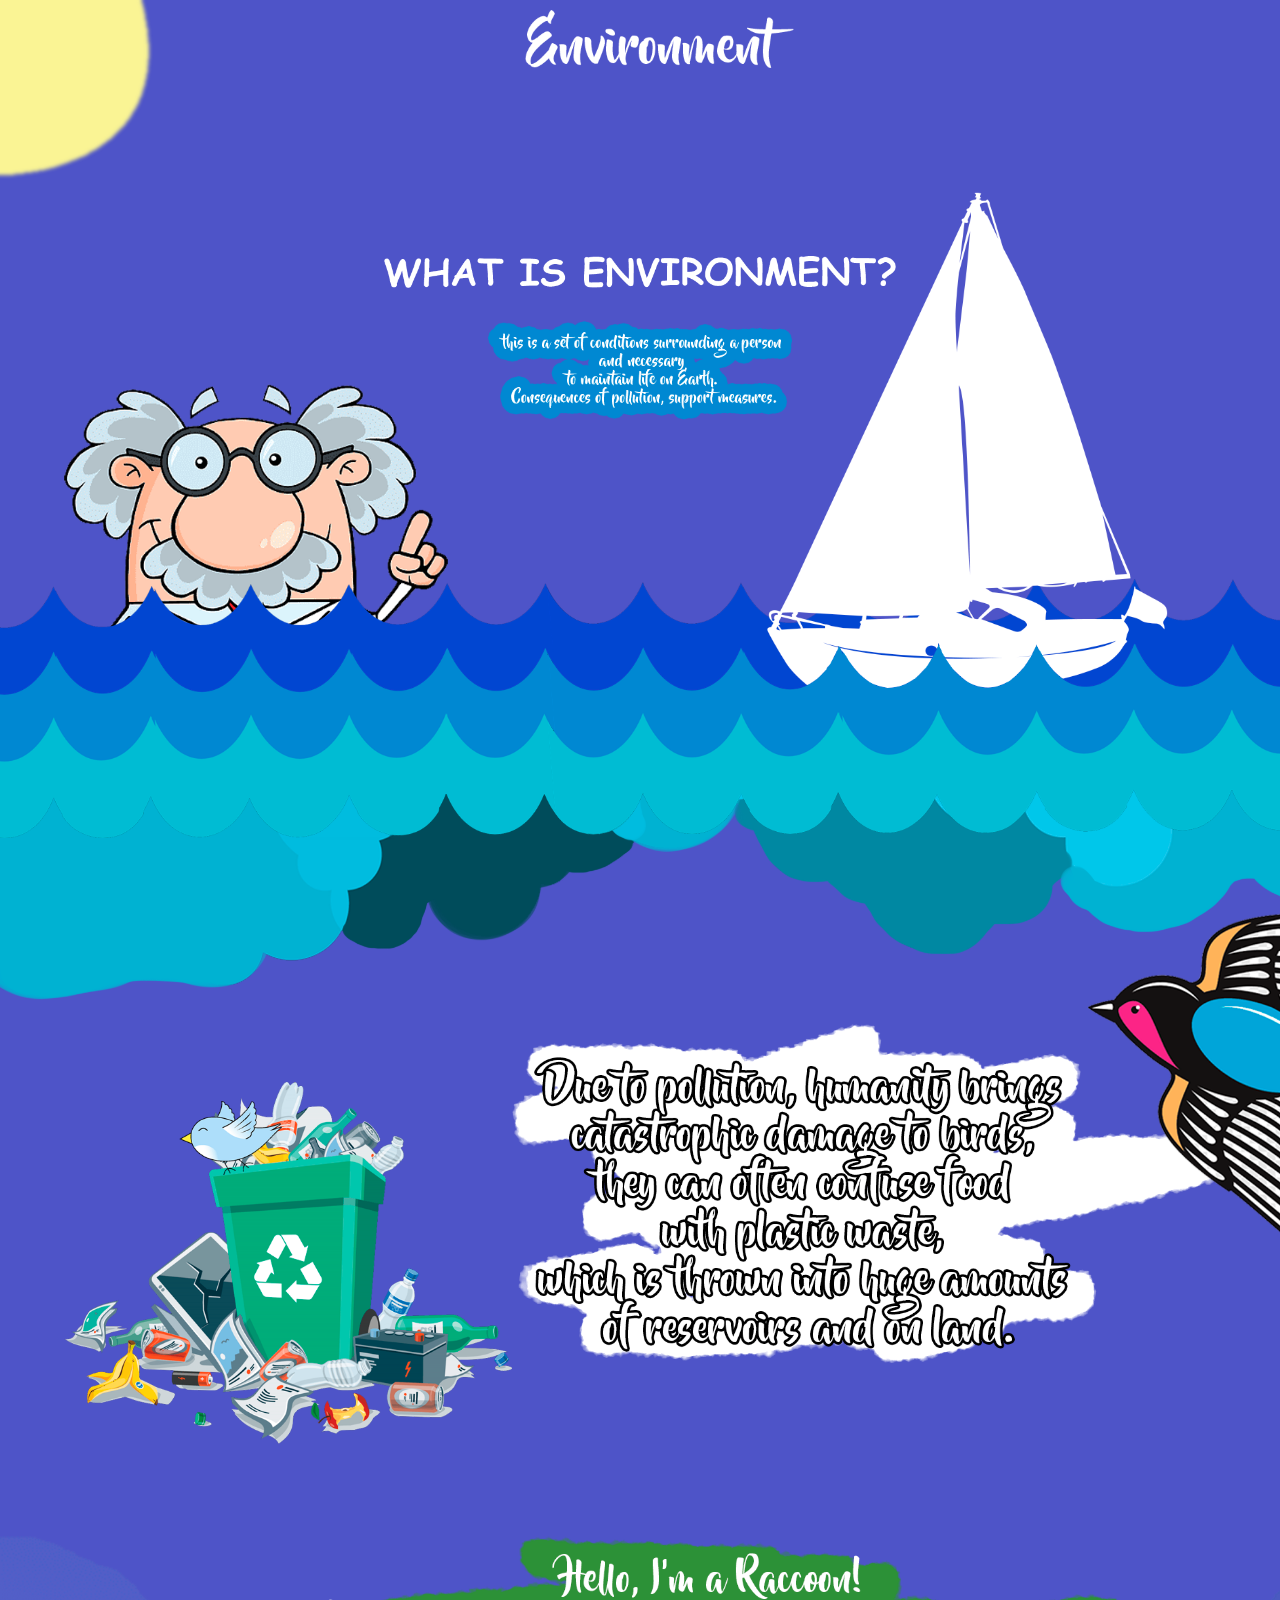
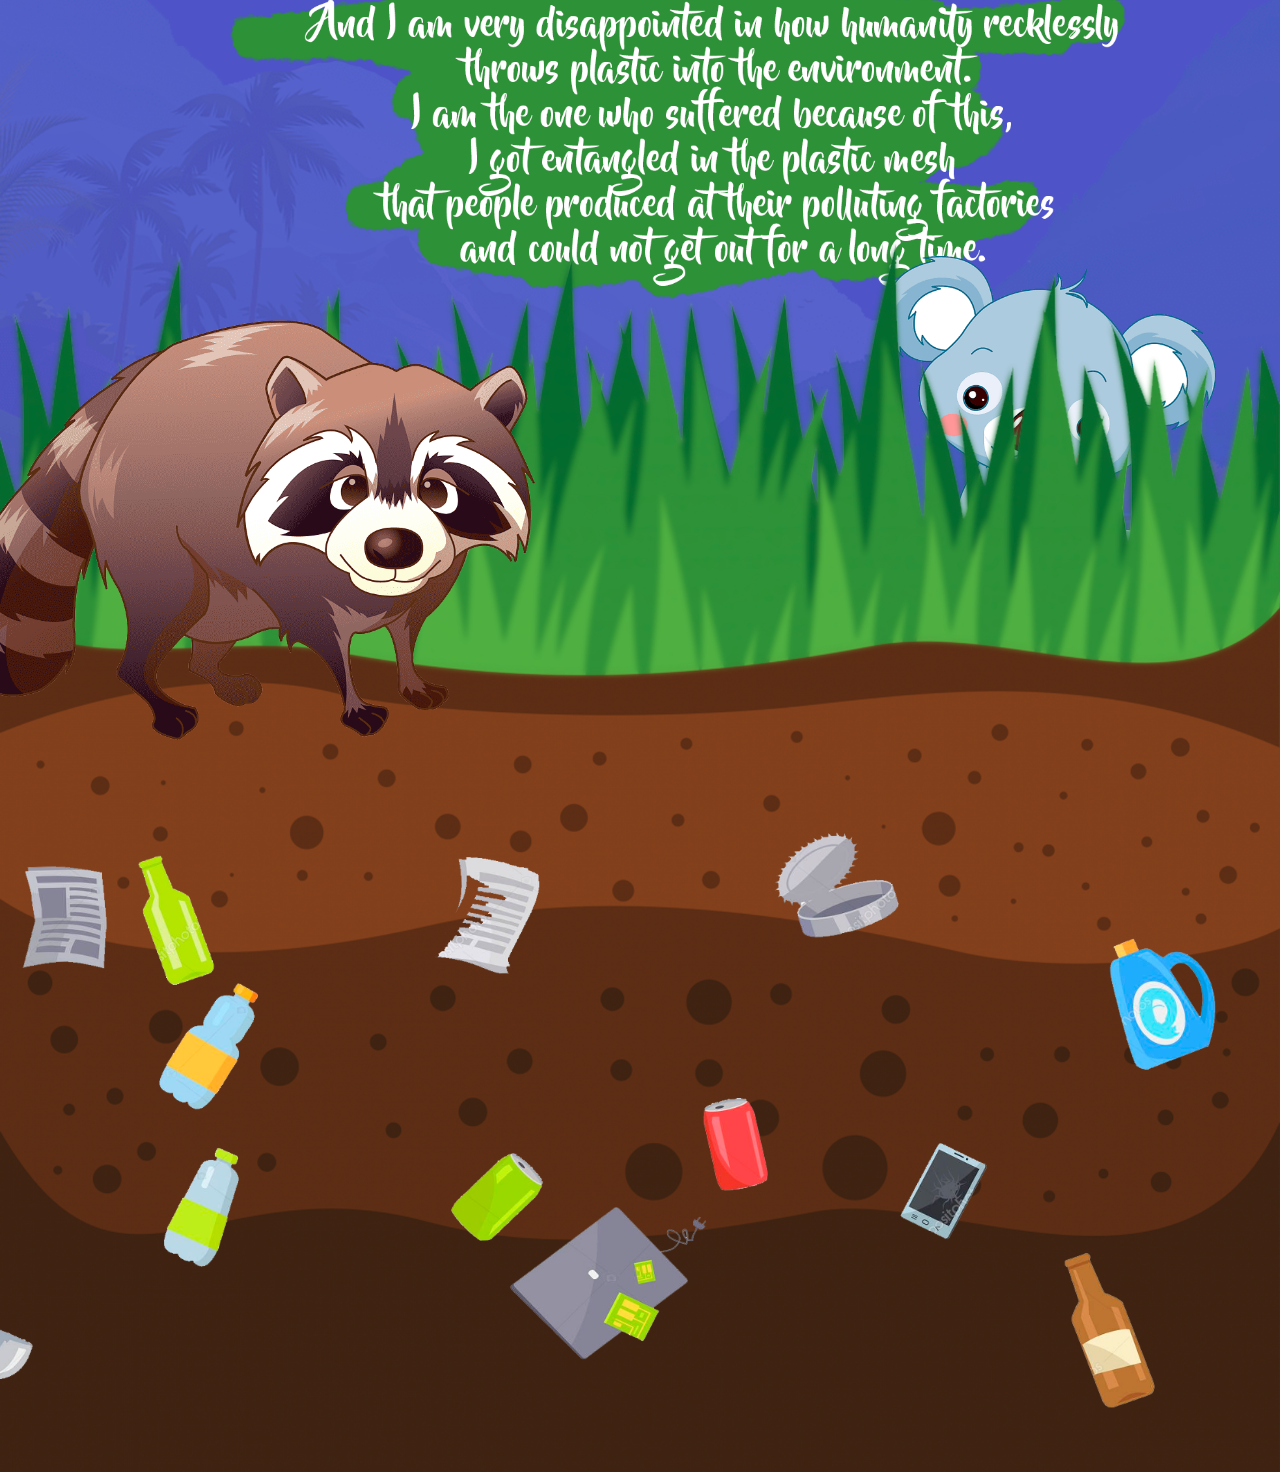
<file: index.html>
<!DOCTYPE html>
<html>
    <head>
        <meta charset="utf-8">
        <title>Environment</title>
        <link rel="icon" href="logo.png" type="image/icon type">
        <link href="style.css" rel="stylesheet">
    </head>
    <body>
    <img src="firstlist/environment.png" class="environment">
    <img src="firstlist/sceintist.png" class="sceintist">
    <img src="firstlist/clouds.png" class="clouds">
    <img src="firstlist/board1.png" class="board">
    <img src="firstlist/sun.png" class="sun">
    <img src="firstlist/whatisenvironment.png" class="whatisenvironment">
    <img src="firstlist/thisis.png" class="thiis">
    <img src="firstlist/Due.png" class="due">
    <img src="firstlist/bird.png" class="bird">
    <img src="firstlist/basket.png" class="basket">
    <img src="firstlist/littlebird.png" class="littlebird">
    <img src="firstlist/mount.png" class="mount">
    <img src="firstlist/hello.png" class="hello">
    <img src="firstlist/koalabody.png" class="koalabody">
    <img src="firstlist/koala.png" class="koala">
    <img src="firstlist/ground.png" class="ground">
    <img src="firstlist/racoon.png" class="racoon">
    <img src="firstlist/rubish.png" class="rubish">
    <div class="area" >
                <ul class="circles">
                        <li></li>
                        <li></li>
                        <li></li>
                        <li></li>
                        <li></li>
                        <li></li>
                        <li></li>
                        <li></li>
                        <li></li>
                        <li></li>
                </ul>
        </div >

    </body>
</html>
</file>
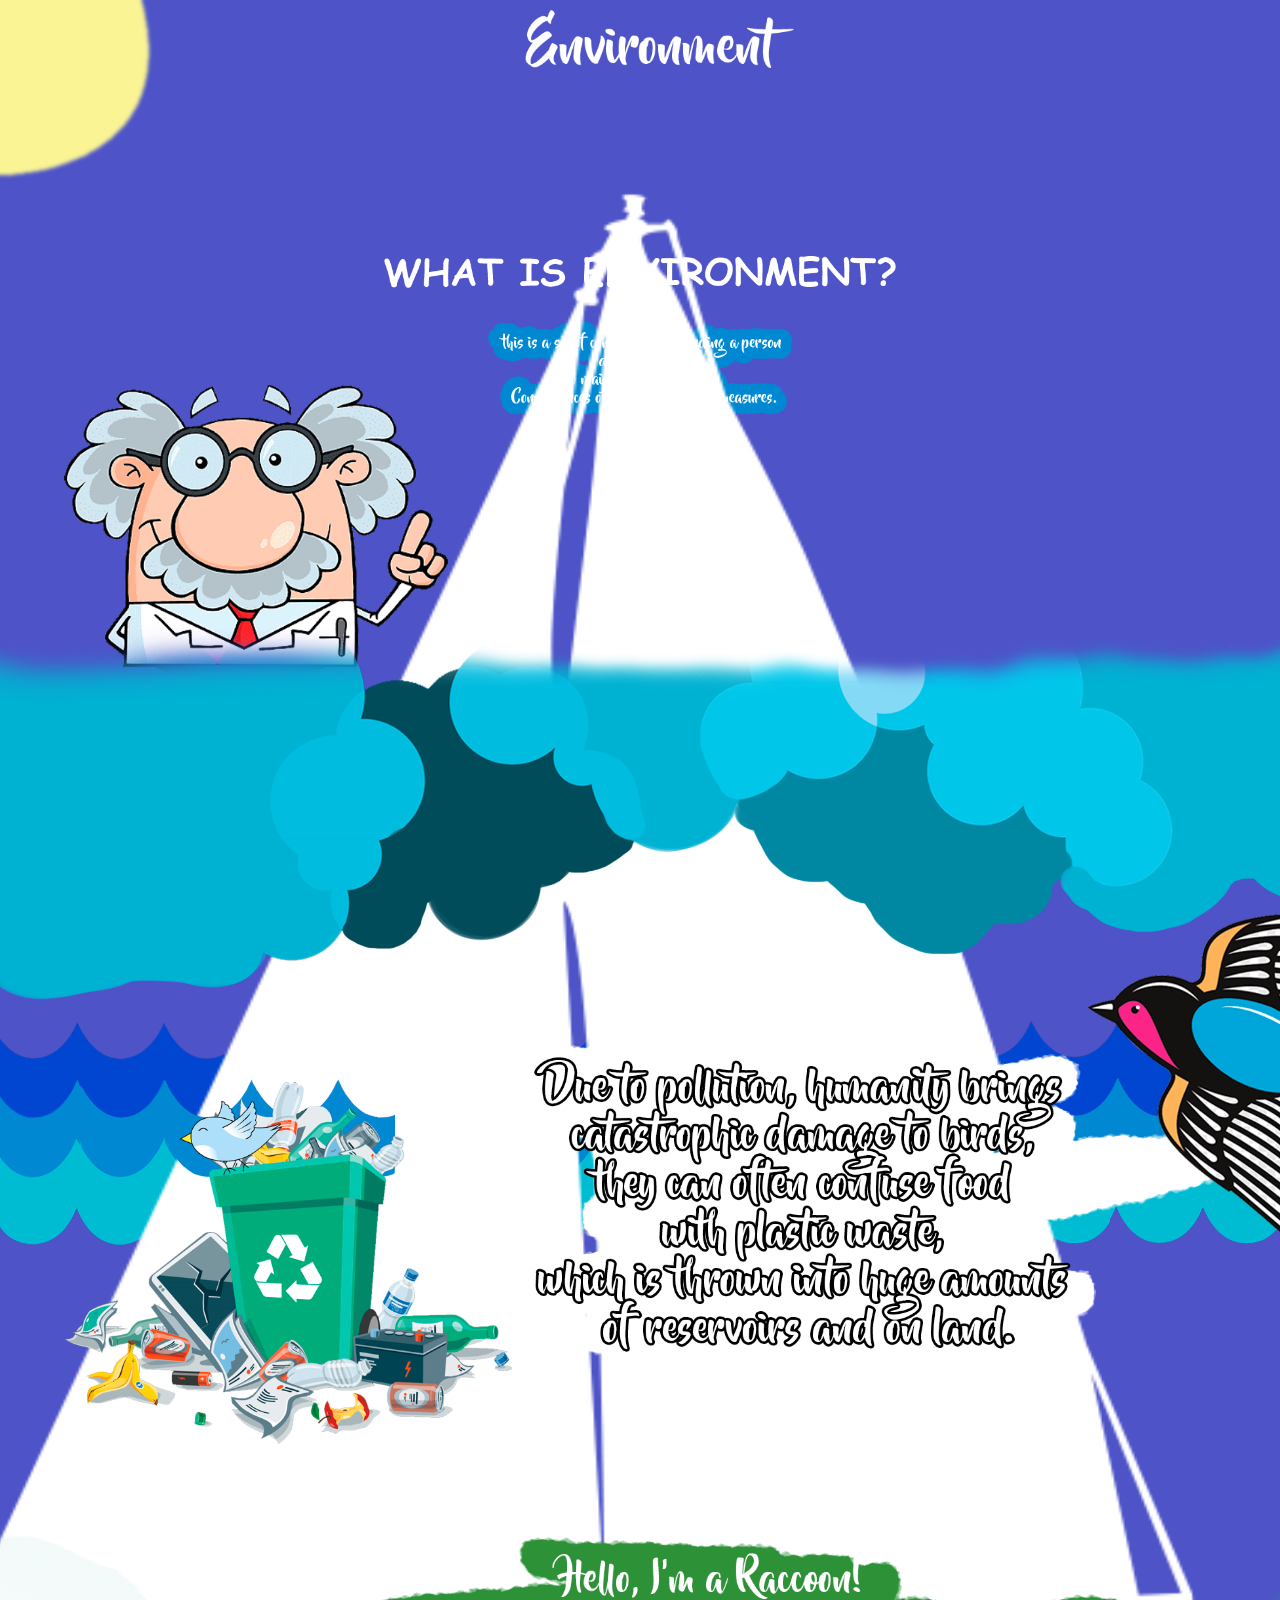
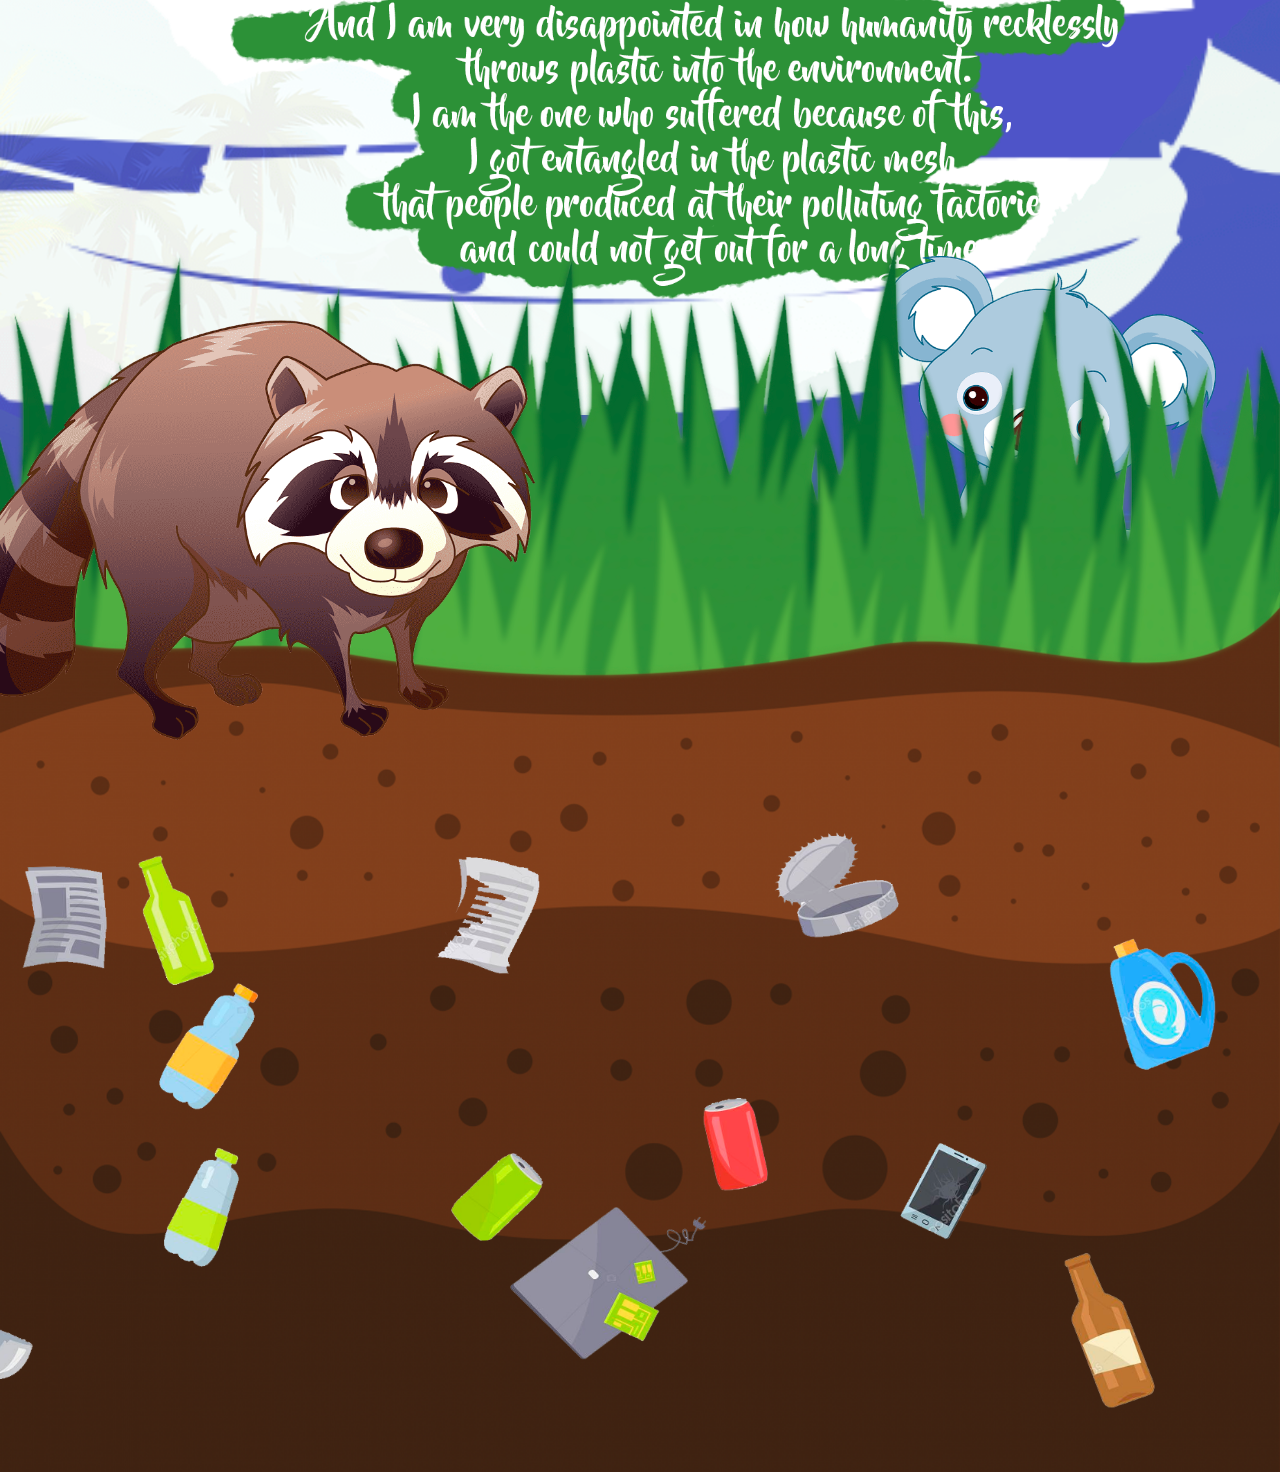
<file: headpage.html>
<!DOCTYPE html>
<html>
    <head>
        <meta charset="utf-8">
        <title>Environment</title>
        <link rel="icon" href="logo.png" type="image/icon type">
        <link href="style.css" rel="stylesheet">
    </head>
    <body>
    <img src="firstlist/environment.png" class="environment">
    <img src="firstlist/sun.png" class="sun">
    <img src="firstlist/whatisenvironment.png" class="whatisenvironment">
    <img src="firstlist/thisis.png" class="thiis">
    <img src="firstlist/waves.png" class="waves">
    <img src="firstlist/board.png" class="board">
    <img src="firstlist/sceintist.png" class="sceintist">
    <img src="firstlist/waves2.png" class="waves2">
    <img src="firstlist/clouds.png" class="clouds">
    <img src="firstlist/Due.png" class="due">
    <img src="firstlist/bird.png" class="bird">
    <img src="firstlist/basket.png" class="basket">
    <img src="firstlist/littlebird.png" class="littlebird">
    <img src="firstlist/mount.png" class="mount">
    <img src="firstlist/hello.png" class="hello">
    <img src="firstlist/koalabody.png" class="koalabody">
    <img src="firstlist/koala.png" class="koala">
    <img src="firstlist/ground.png" class="ground">
    <img src="firstlist/racoon.png" class="racoon">
    <img src="firstlist/rubish.png" class="rubish">

    <div class="area" >
                <ul class="circles">
                        <li></li>
                        <li></li>
                        <li></li>
                        <li></li>
                        <li></li>
                        <li></li>
                        <li></li>
                        <li></li>
                        <li></li>
                        <li></li>
                </ul>
        </div >

    </body>
</html>
</file>
<file: style.css>
.environment {
    position: absolute;
    margin-top: 10px;
    right: 38%;
    max-width: 21%;
}
.sun {
    position: absolute;
    max-width: 12%;
}
.whatisenvironment {
    position: absolute;
    padding-top: 20%;
    right: 30%;
    max-width: 40%;
}
.thiis {
    position: absolute;
    padding-top: 25%;
    max-width: 24%;
    right: 38%;
}
.board {
    position: absolute;
    padding-top: 15%;
    width: 115%;
    right: -4%;
}
.board {
    animation-name: board;
    -webkit-animation-name: board;  
 
    animation-duration: 1.5s;   
    -webkit-animation-duration: 1.5s;
 
    animation-iteration-count: infinite;
    -webkit-animation-iteration-count: infinite;
}
 
@keyframes board {
    0% {
        transform: scale(0.95);     
    }
    50% {
        transform: scale(1);
        opacity: 1; 
    }   
    100% {
        transform: scale(0.95); 
    }           
}
 
@-webkit-keyframes board {
    0% {
        -webkit-transform: scale(0.95);     
    }
    50% {
        -webkit-transform: scale(1);
        opacity: 1; 
    }   
    100% {
        -webkit-transform: scale(0.95);  
    }           
}
.waves {
    position: absolute;
    padding-top: 79.7%;
    min-width: 0%;
    max-width: 100%;
}
.waves {
    animation-name: waves;
    -webkit-animation-name: waves;  
 
    animation-duration: 1.5s;   
    -webkit-animation-duration: 1.5s;
 
    animation-iteration-count: infinite;
    -webkit-animation-iteration-count: infinite;
}
 
@keyframes waves {
    0% {
        transform: scale(1);
        opacity: 1;       
    }
    50% {
        transform: scale(1.03);
        opacity: 1; 
    }   
    100% {
        transform: scale(1);
        opacity: 1;   
    }           
}
 
@-webkit-keyframes waves {
    0% {
        -webkit-transform: scale(1);
        opacity: 1;       
    }
    50% {
        -webkit-transform: scale(1.03);
        opacity: 1; 
    }   
    100% {
        -webkit-transform: scale(1);
        opacity: 1;   
    }           
}
.waves2 {
    position: absolute;
    padding-top: 79.7%;
    min-width: 0%;
    max-width: 100%;
}
.waves2 {
    animation-name: waves2;
    -webkit-animation-name: waves2;  
 
    animation-duration: 1.5s;   
    -webkit-animation-duration: 1.5s;
 
    animation-iteration-count: infinite;
    -webkit-animation-iteration-count: infinite;
}
 
@keyframes waves2 {
    0% {
        transform: scale(1);
        opacity: 1;       
    }
    50% {
        transform: scale(1.03);
        opacity: 1; 
    }   
    100% {
        transform: scale(1);
        opacity: 1;   
    }           
}
 
@-webkit-keyframes waves2 {
    0% {
        -webkit-transform: scale(1);
        opacity: 1;       
    }
    50% {
        -webkit-transform: scale(1.03);
        opacity: 1; 
    }   
    100% {
        -webkit-transform: scale(1);
        opacity: 1;   
    }           
}
.sceintist {
    position: absolute;
    padding-top: 30%;
    left: 5%;
    max-width: 30%;
}
.clouds {
    position: absolute;
    padding-top: 50%;
    min-width: 0%;
    max-width: 100%;
}
.clouds{
    animation-name: clouds;
    -webkit-animation-name: clouds;
 
    animation-duration: 4s;   
    -webkit-animation-duration: 4s;
 
    animation-iteration-count: infinite;
    -webkit-animation-iteration-count: infinite;
}
 
@keyframes clouds {
    0% {
        transform: translateY(0%);  
    }
    50% {
        transform: translateY(1%);  
    }   
    100% {
        transform: translateY(0%);
    }           
}
 
@-webkit-keyframes clouds {
    0% {
        -webkit-transform: translateY(0%);  
    }
    50% {
        -webkit-transform: translateY(1%);  
    }   
    100% {
        -webkit-transform: translateY(0%);
    }           
}
.bird {
    position: absolute;
    padding-top: 70%;
    min-width: 0%;
    max-width: 40%;
    left: 85%;
}
.bird {
    -webkit-transition: all 1s ease;
    -moz-transition: all 1s ease;
    -o-transition: all 1s ease;
    -ms-transition: all 1s ease;
    transition: all 1s ease;}
.bird:hover {
    left: 80%;
}
.basket {
    position: absolute;
    padding-top: 84.5%;
    min-width: 0%;
    max-width: 35%;
    right: 60%;
}
.littlebird {
    position: absolute;
    padding-top: 86%;
    min-width: 0%;
    max-width: 8%;
    right: 78%;
}
.littlebird {
    -webkit-transition: all 13s ease;
    -moz-transition: all 13s ease;
    -o-transition: all 13s ease;
    -ms-transition: all 13s ease;
    transition: all 13s ease;
    }
    .littlebird:hover {
    -webkit-transform: rotate(360deg);
    -moz-transform: rotate(360deg);
    -o-transform: rotate(360deg);
    -ms-transform: rotate(360deg);
    transform: rotate(360deg);}
.due {
    position: absolute;
    padding-top: 80%;
    min-width: 0%;
    max-width: 55%;
    right: 5%;
}
.ground {
    position: absolute;
    padding-top: 140%;
    min-width: 0%;
    max-width: 100%;
    right: 0%;
}
.racoon {
    position: absolute;
    padding-top: 150%;
    min-width: 0%;
    max-width: 45%;
    right: 55%;
}
.koala {
    position: absolute;
    padding-top: 145%;
    min-width: 0%;
    max-width: 26%;
    right: 5%;
}
.koala{
    animation-name: koala;
    -webkit-animation-name: koala;    
 
    animation-duration: 4s;   
    -webkit-animation-duration: 4s;
 
    animation-iteration-count: infinite;
    -webkit-animation-iteration-count: infinite;
}
 
@keyframes koala {
    0% {
        transform: rotate(0deg);   
    }
    50% {
        transform: rotate(0.5deg);
    }
    100% {
        transform: rotate(0deg);   
    }                       
}
 
@-webkit-keyframes koala {
    0% {
        -webkit-transform: rotate(0deg);   
    }
    50% {
        -webkit-transform: rotate(0.5deg);
    }
    100% {
        -webkit-transform: rotate(0deg);   
    }               
}
.koalabody {
    position: absolute;
    padding-top: 145%;
    min-width: 0%;
    max-width: 26%;
    right: 5%;
}
.mount {
    position: absolute;
    padding-top: 120%;
    min-width: 0%;
    max-width: 100%;
}
.hello {
    position: absolute;
    padding-top: 120%;
    min-width: 0%;
    max-width: 70%;
    right: 12%;
}

html{

    width: 100%;
    max-width: 100%;
    overflow-x: hidden;
}
  body
  {
    width: 100%;
    max-width: 100%;
    overflow-x: hidden;
    background: #4e54c8;
  }
@import url('https://fonts.googleapis.com/css?family=Exo:400,700');

*{
    margin: 0px;
    padding: 0px;
}

body{
    font-family: 'Exo', sans-serif;
}



.area{
    background: #4e54c8;  
    background: -webkit-linear-gradient(to left, #8f94fb, #4e54c8);  
    width: 100%;
    height:100vh;
    
   
}

.circles{
    position: absolute;
    top: 0;
    left: 0;
    width: 100%;
    height: 100%;
    overflow: hidden;
}

.circles li{
    position: absolute;
    display: block;
    list-style: none;
    width: 20px;
    height: 20px;
    background: rgba(255, 255, 255, 0.2);
    animation: animate 25s linear infinite;
    bottom: -150px;
    
}

.circles li:nth-child(1){
    left: 25%;
    width: 80px;
    height: 80px;
    animation-delay: 0s;
}


.circles li:nth-child(2){
    left: 10%;
    width: 20px;
    height: 20px;
    animation-delay: 2s;
    animation-duration: 12s;
}

.circles li:nth-child(3){
    left: 70%;
    width: 20px;
    height: 20px;
    animation-delay: 4s;
}

.circles li:nth-child(4){
    left: 40%;
    width: 60px;
    height: 60px;
    animation-delay: 0s;
    animation-duration: 18s;
}

.circles li:nth-child(5){
    left: 65%;
    width: 20px;
    height: 20px;
    animation-delay: 0s;
}

.circles li:nth-child(6){
    left: 75%;
    width: 110px;
    height: 110px;
    animation-delay: 3s;
}

.circles li:nth-child(7){
    left: 35%;
    width: 150px;
    height: 150px;
    animation-delay: 7s;
}

.circles li:nth-child(8){
    left: 50%;
    width: 25px;
    height: 25px;
    animation-delay: 15s;
    animation-duration: 45s;
}

.circles li:nth-child(9){
    left: 20%;
    width: 15px;
    height: 15px;
    animation-delay: 2s;
    animation-duration: 35s;
}

.circles li:nth-child(10){
    left: 85%;
    width: 150px;
    height: 150px;
    animation-delay: 0s;
    animation-duration: 11s;
}



@keyframes animate {

    0%{
        transform: translateY(0) rotate(0deg);
        opacity: 1;
        border-radius: 0;
    }

    100%{
        transform: translateY(-1000px) rotate(720deg);
        opacity: 0;
        border-radius: 50%;
    }

}
.rubish {
    position: absolute;
    padding-top: 190%;
    min-width: 0%;
    max-width: 100%;
    right: 5%;
}
</file>
